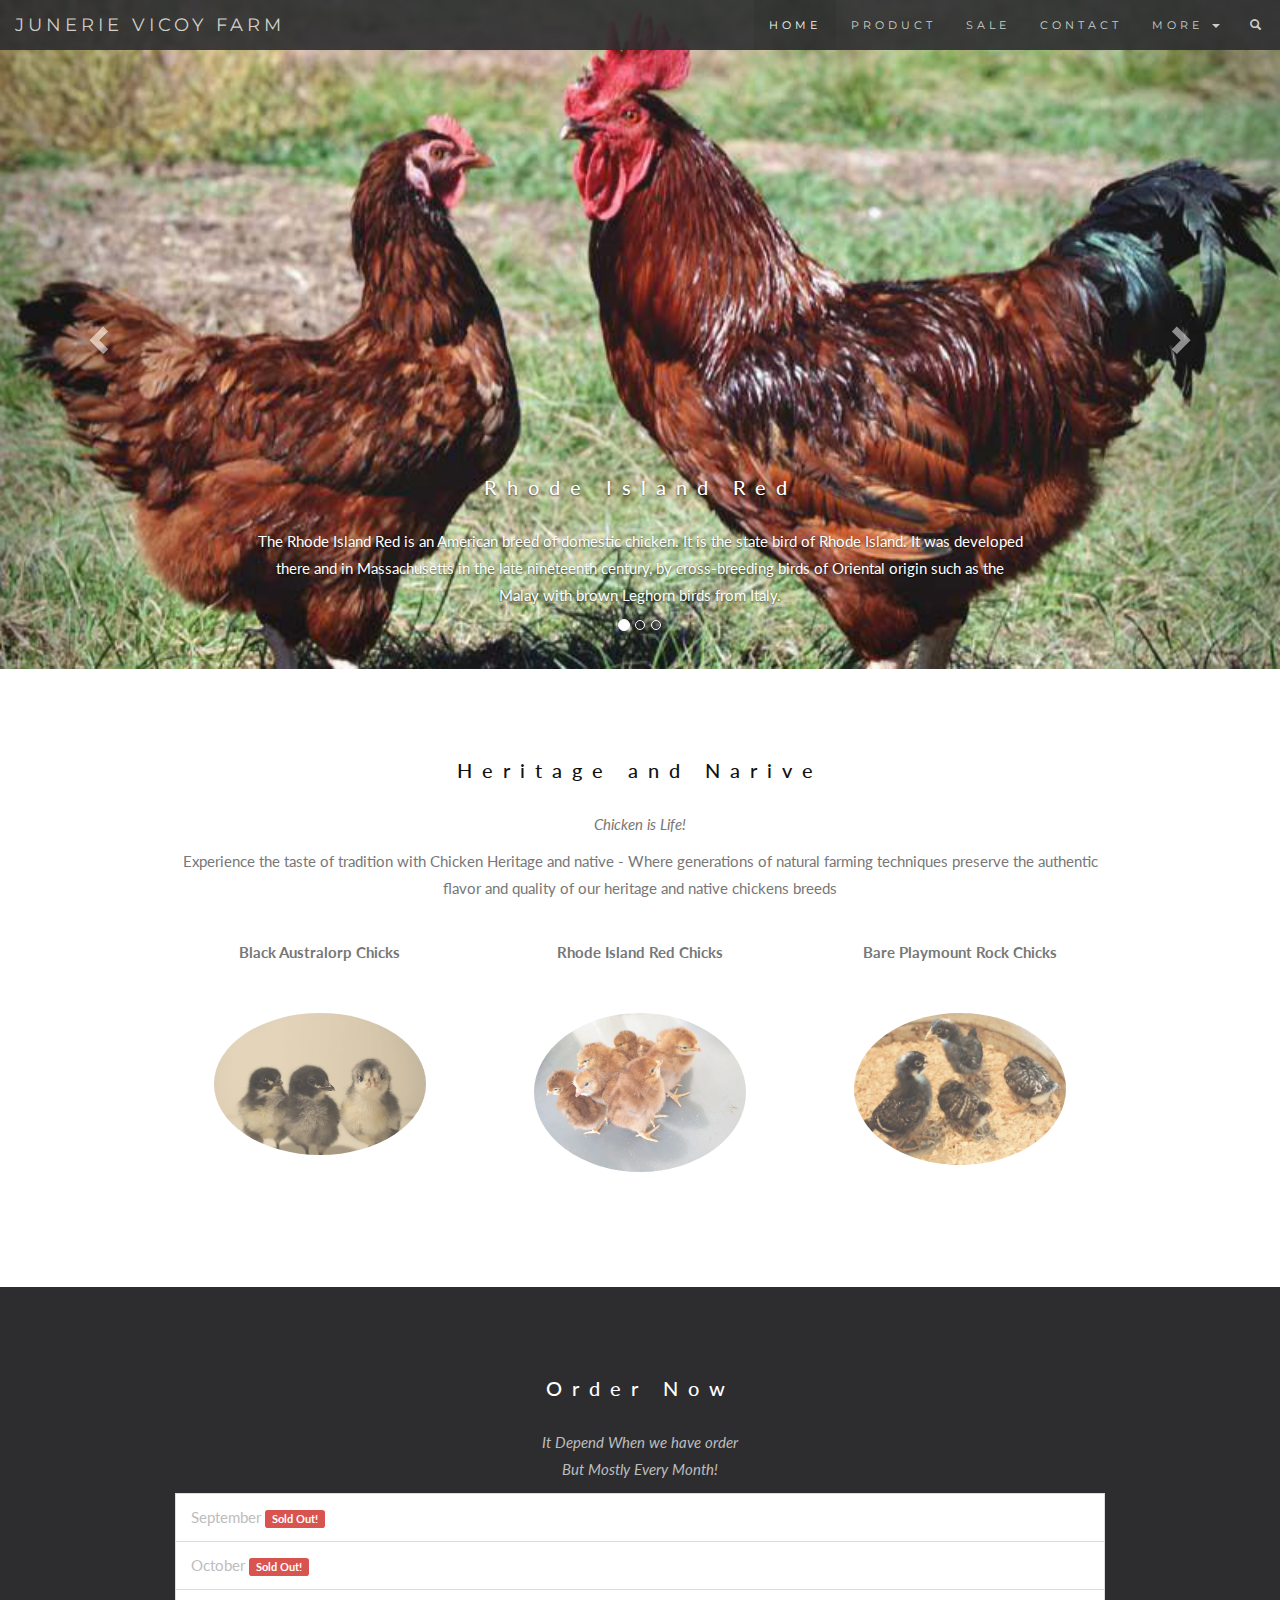
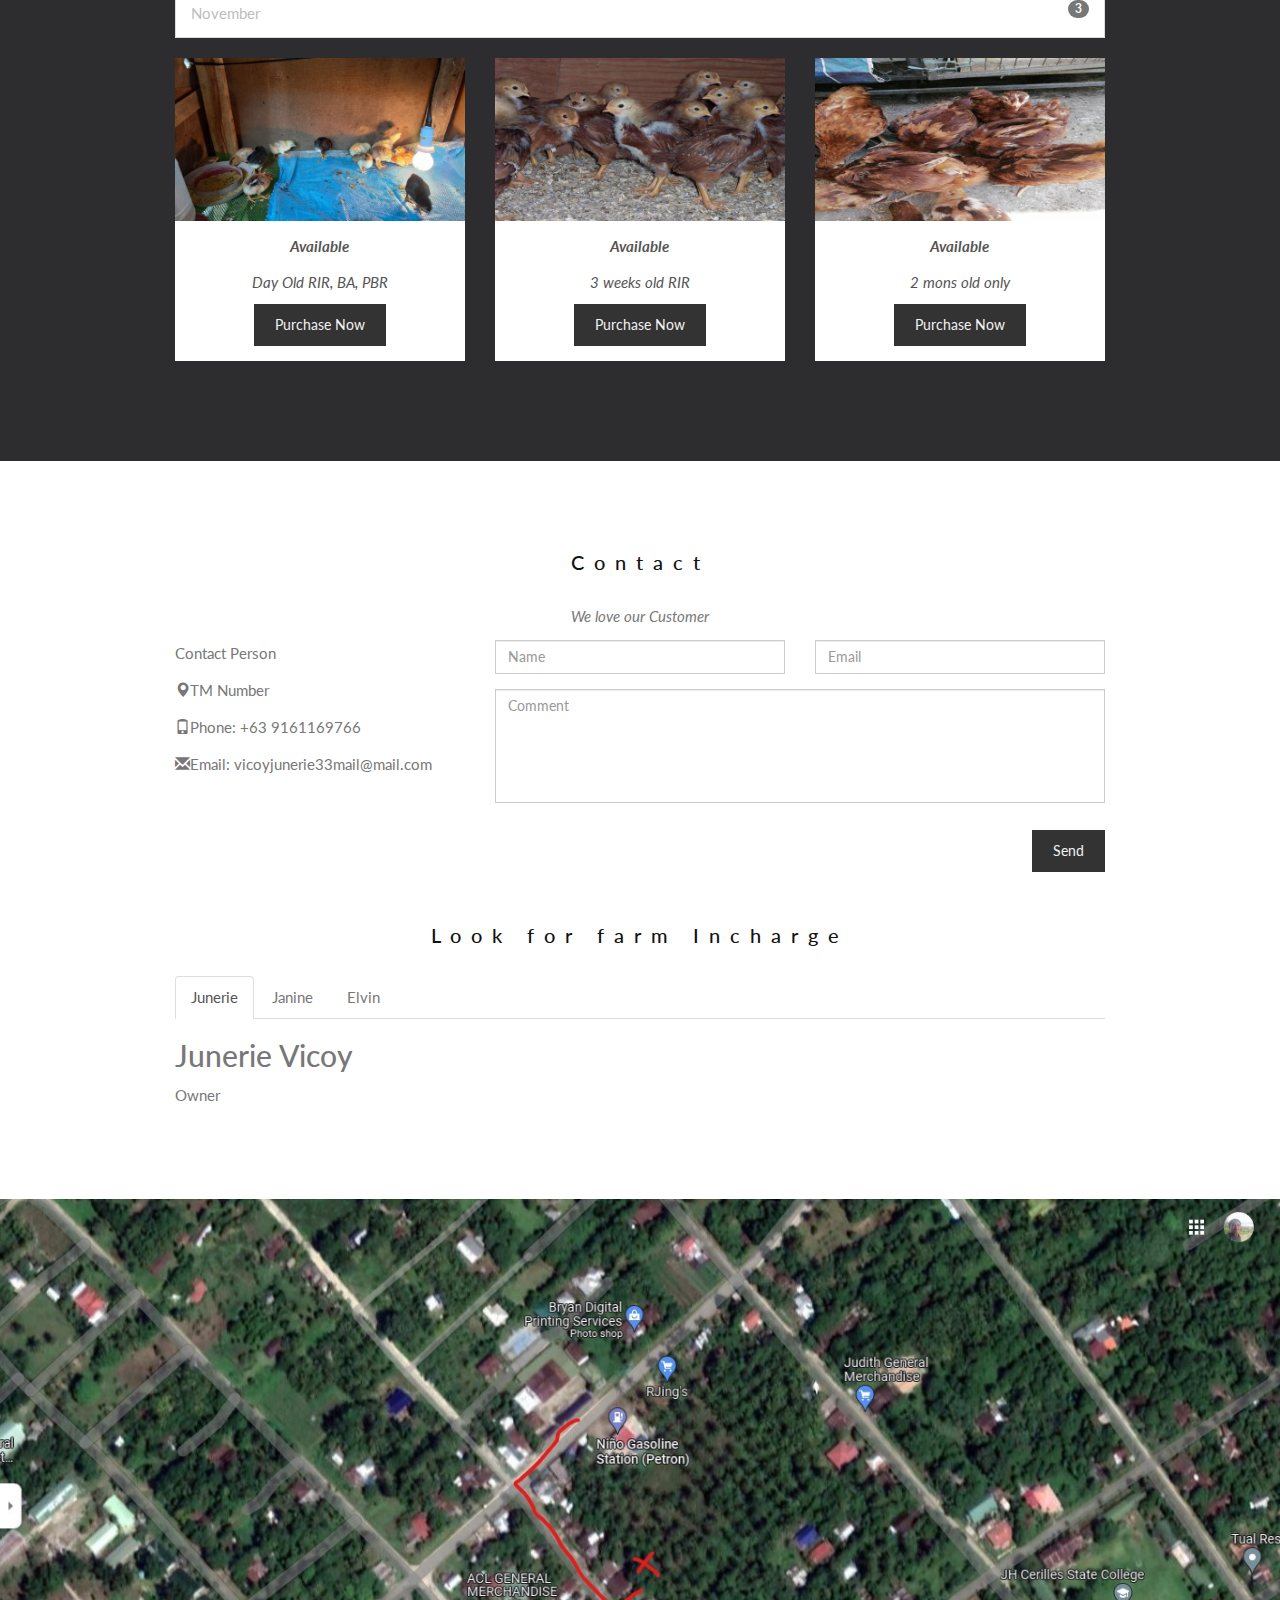
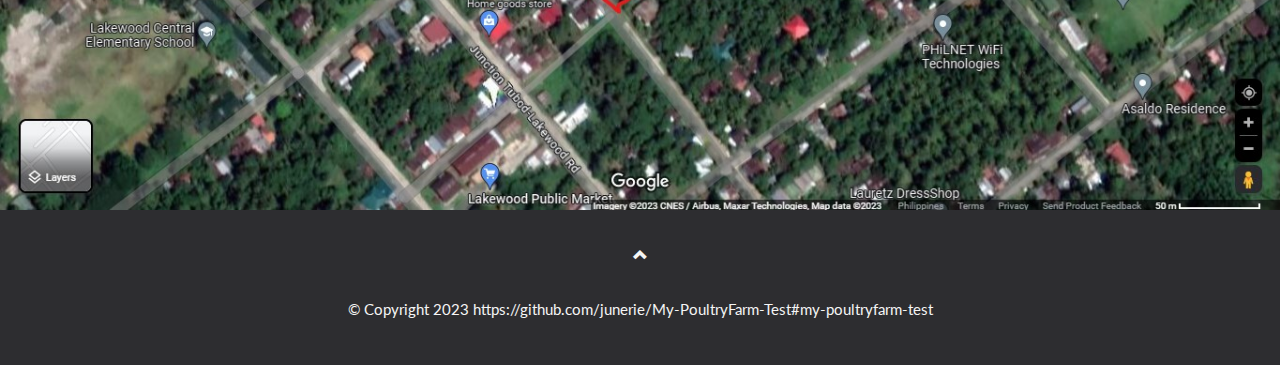
<file: bootstrap.html>
<!DOCTYPE html>
<html lang="en">
<head>
  <title>My Poultry Farm</title>
  <meta charset="utf-8">
  <meta name="viewport" content="width=device-width, initial-scale=1">
  <link rel="stylesheet" href="https://maxcdn.bootstrapcdn.com/bootstrap/3.4.1/css/bootstrap.min.css">
  <link href="https://fonts.googleapis.com/css?family=Lato" rel="stylesheet" type="text/css">
  <link href="https://fonts.googleapis.com/css?family=Montserrat" rel="stylesheet" type="text/css">
  <script src="https://ajax.googleapis.com/ajax/libs/jquery/3.6.4/jquery.min.js"></script>
  <script src="https://maxcdn.bootstrapcdn.com/bootstrap/3.4.1/js/bootstrap.min.js"></script>
  <style>
  body {
    font: 400 15px/1.8 Lato, sans-serif;
    color: #777;
  }
  h3, h4 {
    margin: 10px 0 30px 0;
    letter-spacing: 10px;      
    font-size: 20px;
    color: #111;
  }
  .container {
    padding: 80px 120px;
  }
  .person {
    border: 10px solid transparent;
    margin-bottom: 25px;
    width: 80%;
    height: 80%;
    opacity: 0.7;
  }
  .person:hover {
    border-color: #f1f1f1;
  }
  .carousel-inner img {
    width: 100%; /* Set width to 100% */
    margin: auto;
  }
  .carousel-caption h3 {
    color: #fff !important;
  }
  @media (max-width: 600px) {
    .carousel-caption {
      display: none; /* Hide the carousel text when the screen is less than 600 pixels wide */
    }
  }
  .bg-1 {
    background: #2d2d30;
    color: #bdbdbd;
  }
  .bg-1 h3 {color: #fff;}
  .bg-1 p {font-style: italic;}
  .list-group-item:first-child {
    border-top-right-radius: 0;
    border-top-left-radius: 0;
  }
  .list-group-item:last-child {
    border-bottom-right-radius: 0;
    border-bottom-left-radius: 0;
  }
  .thumbnail {
    padding: 0 0 15px 0;
    border: none;
    border-radius: 0;
  }
  .thumbnail p {
    margin-top: 15px;
    color: #555;
  }
  .btn {
    padding: 10px 20px;
    background-color: #333;
    color: #f1f1f1;
    border-radius: 0;
    transition: .2s;
  }
  .btn:hover, .btn:focus {
    border: 1px solid #333;
    background-color: #fff;
    color: #000;
  }
  .modal-header, h4, .close {
    background-color: #333;
    color: #fff !important;
    text-align: center;
    font-size: 30px;
  }
  .modal-header, .modal-body {
    padding: 40px 50px;
  }
  .nav-tabs li a {
    color: #777;
  }
  #googleMap {
    width: 100%;
    height: 400px;
    -webkit-filter: grayscale(100%);
    filter: grayscale(100%);
  }  
  .navbar {
    font-family: Montserrat, sans-serif;
    margin-bottom: 0;
    background-color: #2d2d30;
    border: 0;
    font-size: 11px !important;
    letter-spacing: 4px;
    opacity: 0.9;
  }
  .navbar li a, .navbar .navbar-brand { 
    color: #d5d5d5 !important;
  }
  .navbar-nav li a:hover {
    color: #fff !important;
  }
  .navbar-nav li.active a {
    color: #fff !important;
    background-color: #29292c !important;
  }
  .navbar-default .navbar-toggle {
    border-color: transparent;
  }
  .open .dropdown-toggle {
    color: #fff;
    background-color: #555 !important;
  }
  .dropdown-menu li a {
    color: #000 !important;
  }
  .dropdown-menu li a:hover {
    background-color: red !important;
  }
  footer {
    background-color: #2d2d30;
    color: #f5f5f5;
    padding: 32px;
  }
  footer a {
    color: #f5f5f5;
  }
  footer a:hover {
    color: #777;
    text-decoration: none;
  }  
  .form-control {
    border-radius: 0;
  }
  textarea {
    resize: none;
  }
  </style>
  
</head>
<body id="myPage" data-spy="scroll" data-target=".navbar" data-offset="50">

<nav class="navbar navbar-default navbar-fixed-top">
  <div class="container-fluid">
    <div class="navbar-header">
      <button type="button" class="navbar-toggle" data-toggle="collapse" data-target="#myNavbar">
        <span class="icon-bar"></span>
        <span class="icon-bar"></span>
        <span class="icon-bar"></span>                        
      </button>
      <a class="navbar-brand" href="#myPage">JUNERIE VICOY FARM</a>
    </div>
    <div class="collapse navbar-collapse" id="myNavbar">
      <ul class="nav navbar-nav navbar-right">
        <li><a href="#myPage">HOME</a></li>
        <li><a href="#Product">PRODUCT</a></li>
        <li><a href="#tour">SALE</a></li>
        <li><a href="#contact">CONTACT</a></li>
        <li class="dropdown">
          <a class="dropdown-toggle" data-toggle="dropdown" href="#">MORE
          <span class="caret"></span></a>
          <ul class="dropdown-menu">
            <li><a href="#">Merchandise</a></li>
            <li><a href="#">Extras</a></li>
            <li><a href="#">Media</a></li> 
          </ul>
        </li>
        <li><a href="#"><span class="glyphicon glyphicon-search"></span></a></li>
      </ul>
    </div>
  </div>
</nav>

<div id="myCarousel" class="carousel slide" data-ride="carousel">
    <!-- Indicators -->
    <ol class="carousel-indicators">
      <li data-target="#myCarousel" data-slide-to="0" class="active"></li>
      <li data-target="#myCarousel" data-slide-to="1"></li>
      <li data-target="#myCarousel" data-slide-to="2"></li>
    </ol>

    <!-- Wrapper for slides -->
    <div class="carousel-inner" role="listbox">
      <div class="item active">
        <img src="RIRHENROO.jpg" alt="Rhode Island Red" width="1200" height="700">
        <div class="carousel-caption">
          <h3>Rhode Island Red</h3>
          <p>The Rhode Island Red is an American breed of domestic chicken. It is the state bird of Rhode Island. It was developed there and in Massachusetts in the late nineteenth century, by cross-breeding birds of Oriental origin such as the Malay with brown Leghorn birds from Italy.</p>
        </div>      
      </div>

      <div class="item">
        <img src="BAHENROO.jpg" alt="Black Australorp" width="1200" height="700">
        <div class="carousel-caption">
          <h3>Black Australorp</h3>
          <p>A Heritage Chicken must have the genetic ability to live a long, vigorous life and thrive in the rigors of pasture-based, outdoor production systems. Breeding hens should be productive for 5-7 years and roosters for 3-5 years.</p>
        </div>      
      </div>
    
      <div class="item">
        <img src="BPR1.jpg" alt="Bared Playmount Rock" width="1200" height="700">
        <div class="carousel-caption">
          <h3>Bared Playmount Rock</h3>
          <p>These large and hardy birds are ideal on small farms because they are gentle yet highly productive. At the same time, they are a great meat and egg source, especially for farms in moderate to cold climates.</p>
        </div>      
      </div>
    </div>

    <!-- Left and right controls -->
    <a class="left carousel-control" href="#myCarousel" role="button" data-slide="prev">
      <span class="glyphicon glyphicon-chevron-left" aria-hidden="true"></span>
      <span class="sr-only">Previous</span>
    </a>
    <a class="right carousel-control" href="#myCarousel" role="button" data-slide="next">
      <span class="glyphicon glyphicon-chevron-right" aria-hidden="true"></span>
      <span class="sr-only">Next</span>
    </a>
</div>

<!-- Container (The Band Section) -->
<div id="Product" class="container text-center">
  <h3>Heritage and Narive</h3>
  <p><em>Chicken is Life!</em></p>
  <p>Experience the taste of tradition with Chicken Heritage and native - Where generations of natural farming techniques preserve the authentic flavor and quality of our heritage and native chickens breeds</p>
  <br>
  <div class="row">
    <div class="col-sm-4">
      <p class="text-center"><strong>Black Australorp Chicks</strong></p><br>
      <a href="#demo" data-toggle="collapse">
        <img src="BACHICKS.jpg" class="img-circle person" alt="Random Name" width="255" height="255">
      </a>
      <div id="demo" class="collapse">
        <p>Day Old = 100 Peso</p>
        <p>Week Old = 150 Peso</p>
        <p>1Mons Old = 350 Peso</p>
        <p>2Mons Old = 550 Peso</p>
        <p>3Mons Old = 750 Peso</p>
        <p>4Mons Old = 850 Peso</p>
        <p>RTL = 1500 Peso</p>
      </div>
    </div>
    <div class="col-sm-4">
      <p class="text-center"><strong>Rhode Island Red Chicks</strong></p><br>
      <a href="#demo2" data-toggle="collapse">
        <img src="RIRCHICKS.jpg" class="img-circle person" alt="Random Name" width="255" height="255">
      </a>
      <div id="demo2" class="collapse">
        <p>Day Old = 100 Peso</p>
        <p>Week Old = 150 Peso</p>
        <p>1Mons Old = 350 Peso</p>
        <p>2Mons Old = 550 Peso</p>
        <p>3Mons Old = 750 Peso</p>
        <p>4Mons Old = 850 Peso</p>
        <p>RTL = 1500 Peso</p>
      </div>
    </div>
    <div class="col-sm-4">
      <p class="text-center"><strong>Bare Playmount Rock Chicks</strong></p><br>
      <a href="#demo3" data-toggle="collapse">
        <img src="BPRWEEKOLD.jpg" class="img-circle person" alt="Random Name" width="255" height="255">
      </a>
      <div id="demo3" class="collapse">
        <p>Day Old = 100 Peso</p>
        <p>Week Old = 150 Peso</p>
        <p>1Mons Old = 350 Peso</p>
        <p>2Mons Old = 550 Peso</p>
        <p>3Mons Old = 750 Peso</p>
        <p>4Mons Old = 850 Peso</p>
        <p>RTL = 1500 Peso</p>
      </div>
    </div>
  </div>
</div>

<!-- Container (TOUR Section) -->
<div id="tour" class="bg-1">
  <div class="container">
    <h3 class="text-center">Order Now</h3>
    <p class="text-center">It Depend When we have order<br> But Mostly Every Month!</p>
    <ul class="list-group">
      <li class="list-group-item">September <span class="label label-danger">Sold Out!</span></li>
      <li class="list-group-item">October <span class="label label-danger">Sold Out!</span></li> 
      <li class="list-group-item">November <span class="badge">3</span></li> 
    </ul>
    
    <div class="row text-center">
      <div class="col-sm-4">
        <div class="thumbnail">
          <img src="dayold.jpg" alt="Daryl" width="400" height="300">
          <p><strong>Available</strong></p>
          <p>Day Old RIR, BA, PBR</p>
          <button class="btn" data-toggle="modal" data-target="#myModal">Purchase Now</button>
        </div>
      </div>
      <div class="col-sm-4">
        <div class="thumbnail">
          <img src="3wee.jpg" alt="Dandy" width="400" height="300">
          <p><strong>Available</strong></p>
          <p>3 weeks old RIR</p>
          <button class="btn" data-toggle="modal" data-target="#myModal">Purchase Now</button>
        </div>
      </div>
      <div class="col-sm-4">
        <div class="thumbnail">
          <img src="2mons.jpg" alt="Tukuran" width="400" height="300">
          <p><strong>Available</strong></p>
          <p>2 mons old only</p>
          <button class="btn" data-toggle="modal" data-target="#myModal">Purchase Now</button>
        </div>
      </div>
    </div>
  </div>
  
  <!-- Modal -->
  <div class="modal fade" id="myModal" role="dialog">
    <div class="modal-dialog">
    
      <!-- Modal content-->
      <div class="modal-content">
        <div class="modal-header">
          <button type="button" class="close" data-dismiss="modal">×</button>
          <h4><span class="glyphicon glyphicon-lock"></span> Purchase</h4>
        </div>
        <div class="modal-body">
          <form role="form">
            <div class="form-group">
              <label for="psw"><span class="glyphicon glyphicon-shopping-cart"></span> Tickets, $23 per person</label>
              <input type="number" class="form-control" id="psw" placeholder="How many?">
            </div>
            <div class="form-group">
              <label for="usrname"><span class="glyphicon glyphicon-user"></span> Send To</label>
              <input type="text" class="form-control" id="usrname" placeholder="Enter email">
            </div>
            <div class="form-group">
                <label for="address"><span class="glyphicon glyphicon-user"></span> Send To</label>
                <input type="text" class="form-control" id="address" placeholder="Andress">
              </div>
              <button type="submit" class="btn btn-block">Pay 
                <span class="glyphicon glyphicon-ok"></span>
              </button>
          </form>
        </div>
        <div class="modal-footer">
          <button type="submit" class="btn btn-danger btn-default pull-left" data-dismiss="modal">
            <span class="glyphicon glyphicon-remove"></span> Cancel
          </button>
          <p>Need <a href="#">help?</a></p>
        </div>
      </div>
    </div>
  </div>
</div>

<!-- Container (Contact Section) -->
<div id="contact" class="container">
  <h3 class="text-center">Contact</h3>
  <p class="text-center"><em>We love our Customer</em></p>

  <div class="row">
    <div class="col-md-4">
      <p>Contact Person</p>
      <p><span class="glyphicon glyphicon-map-marker"></span>TM Number</p>
      <p><span class="glyphicon glyphicon-phone"></span>Phone: +63 9161169766</p>
      <p><span class="glyphicon glyphicon-envelope"></span>Email: vicoyjunerie33mail@mail.com</p>
    </div>
    <div class="col-md-8">
      <div class="row">
        <div class="col-sm-6 form-group">
          <input class="form-control" id="name" name="name" placeholder="Name" type="text" required>
        </div>
        <div class="col-sm-6 form-group">
          <input class="form-control" id="email" name="email" placeholder="Email" type="email" required>
        </div>
      </div>
      <textarea class="form-control" id="comments" name="comments" placeholder="Comment" rows="5"></textarea>
      <br>
      <div class="row">
        <div class="col-md-12 form-group">
          <button class="btn pull-right" type="submit">Send</button>
        </div>
      </div>
    </div>
  </div>
  <br>
  <h3 class="text-center">Look for farm Incharge</h3>  
  <ul class="nav nav-tabs">
    <li class="active"><a data-toggle="tab" href="#home">Junerie</a></li>
    <li><a data-toggle="tab" href="#menu1">Janine</a></li>
    <li><a data-toggle="tab" href="#menu2">Elvin</a></li>
  </ul>

  <div class="tab-content">
    <div id="home" class="tab-pane fade in active">
      <h2>Junerie Vicoy</h2>
      <p>Owner</p>
    </div>
    <div id="menu1" class="tab-pane fade">
      <h2>Janine Lusayan</h2>
      <p>Accounting</p>
    </div>
    <div id="menu2" class="tab-pane fade">
      <h2>Elvin Lusayan</h2>
      <p>Farm Manager</p>
    </div>
  </div>
</div>

<!-- Image of location/map -->
<img src="map.jpg" class="img-responsive" style="width:100%">

<!-- Footer -->
<footer class="text-center">
  <a class="up-arrow" href="#myPage" data-toggle="tooltip" title="TO TOP">
    <span class="glyphicon glyphicon-chevron-up"></span>
  </a><br><br>
  <p>© Copyright 2023 <a href="https://www.w3schools.com" data-toggle="tooltip" title="Visit w3schools">https://github.com/junerie/My-PoultryFarm-Test#my-poultryfarm-test</a></p> 
</footer>
<script>
    $(document).ready(function(){
    // Initialize Tooltip
    $('[data-toggle="tooltip"]').tooltip(); 
    
    // Add smooth scrolling to all links in navbar + footer link
    $(".navbar a, footer a[href='#myPage']").on('click', function(event) {
  
      // Make sure this.hash has a value before overriding default behavior
      if (this.hash !== "") {
  
        // Prevent default anchor click behavior
        event.preventDefault();
  
        // Store hash
        var hash = this.hash;
  
        // Using jQuery's animate() method to add smooth page scroll
        // The optional number (900) specifies the number of milliseconds it takes to scroll to the specified area
        $('html, body').animate({
          scrollTop: $(hash).offset().top
        }, 900, function(){
     
          // Add hash (#) to URL when done scrolling (default click behavior)
          window.location.hash = hash;
        });
      } // End if
    });
  })
</script>

</body>
</html>
</file>
